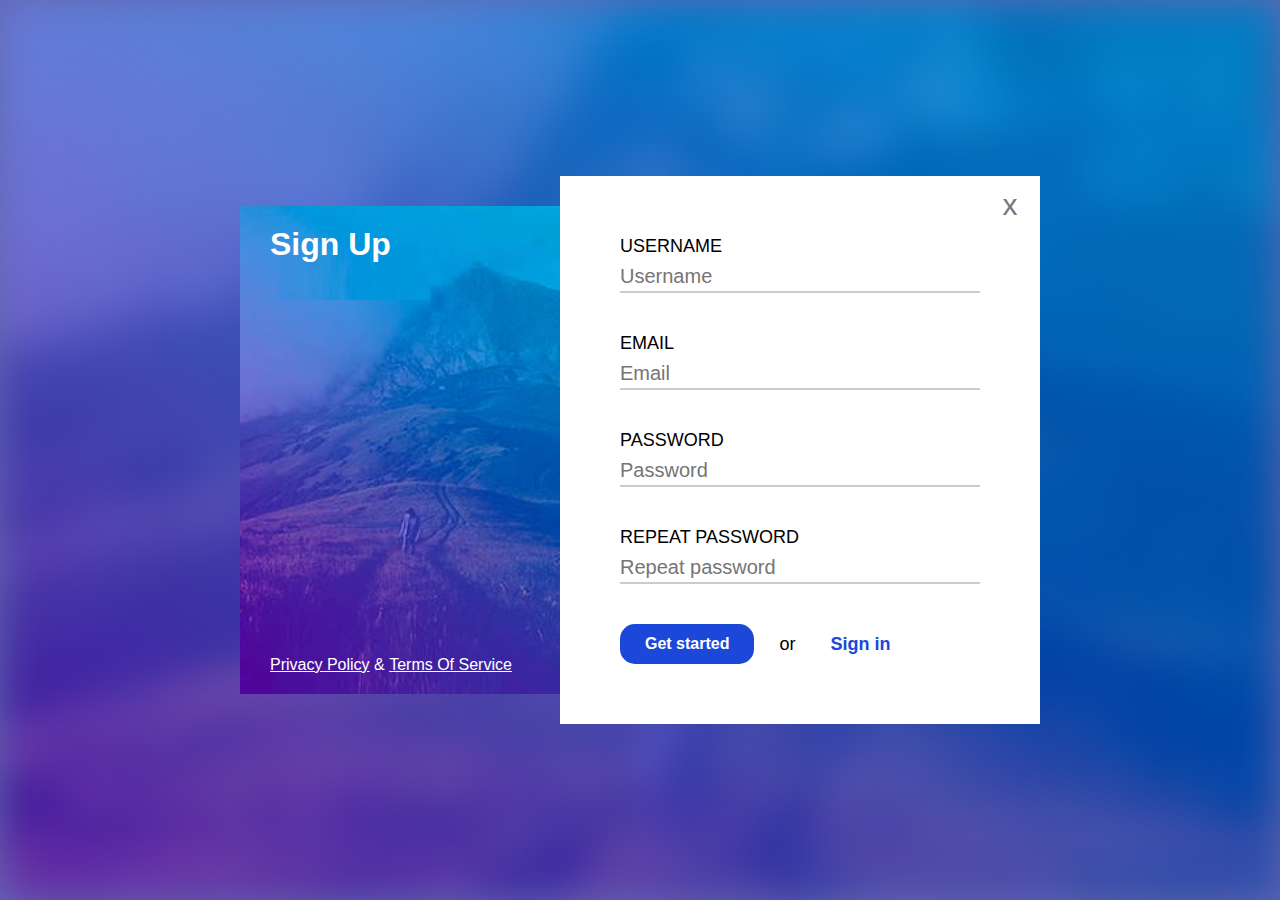
<file: index.html>
<!DOCTYPE html>
<html lang="en">

<head>
    <meta charset="UTF-8">
    <meta http-equiv="X-UA-Compatible" content="IE=edge">
    <meta name="viewport" content="width=device-width, initial-scale=1.0">
    <title>Sign up</title>
    <link rel="stylesheet" href="./css/main.css">
    <link rel="stylesheet" href="./css/form.css">
</head>

<body>
    <div class="background"></div>
    <main class="container">
        <div class="left-column">
             <h1 class="main-title">Sign up</h1>
             <div class="links">
                 <a href="#">Privacy policy</a>
                 <span>&</span>
                 <a href="#">terms of service</a>
             </div>
        </div> 
    </div>
        <div class="right-column">
             <div class="close">x</div>
             <form>
                 <div class="form-row">
                     <label for="username">Username</label>
                     <input id="username" type="text" placeholder="Username" requared>
                 </div>
                 <div class="form-row">
                     <label for="email">Email</label>
                     <input id="email" type="email" placeholder="Email" requared>
                 </div>
                 <div class="form-row">
                     <label for="pass">Password</label>
                     <input id="pass" type="password" placeholder="Password" requared>
                 </div>
                 <div class="form-row">
                     <label for="re-pass">Repeat password</label>
                     <input id="re-pass" type="password" placeholder="Repeat password" requared>
                 </div>
                 <div class="form-row">
                     <button type="submit">Get started</button>
                     <span>or</span>
                     <a href="./sign-in/">Sign in</a>
                 </div>
            </form>
        </div>      
    </main>
</body>

</html>
</file>
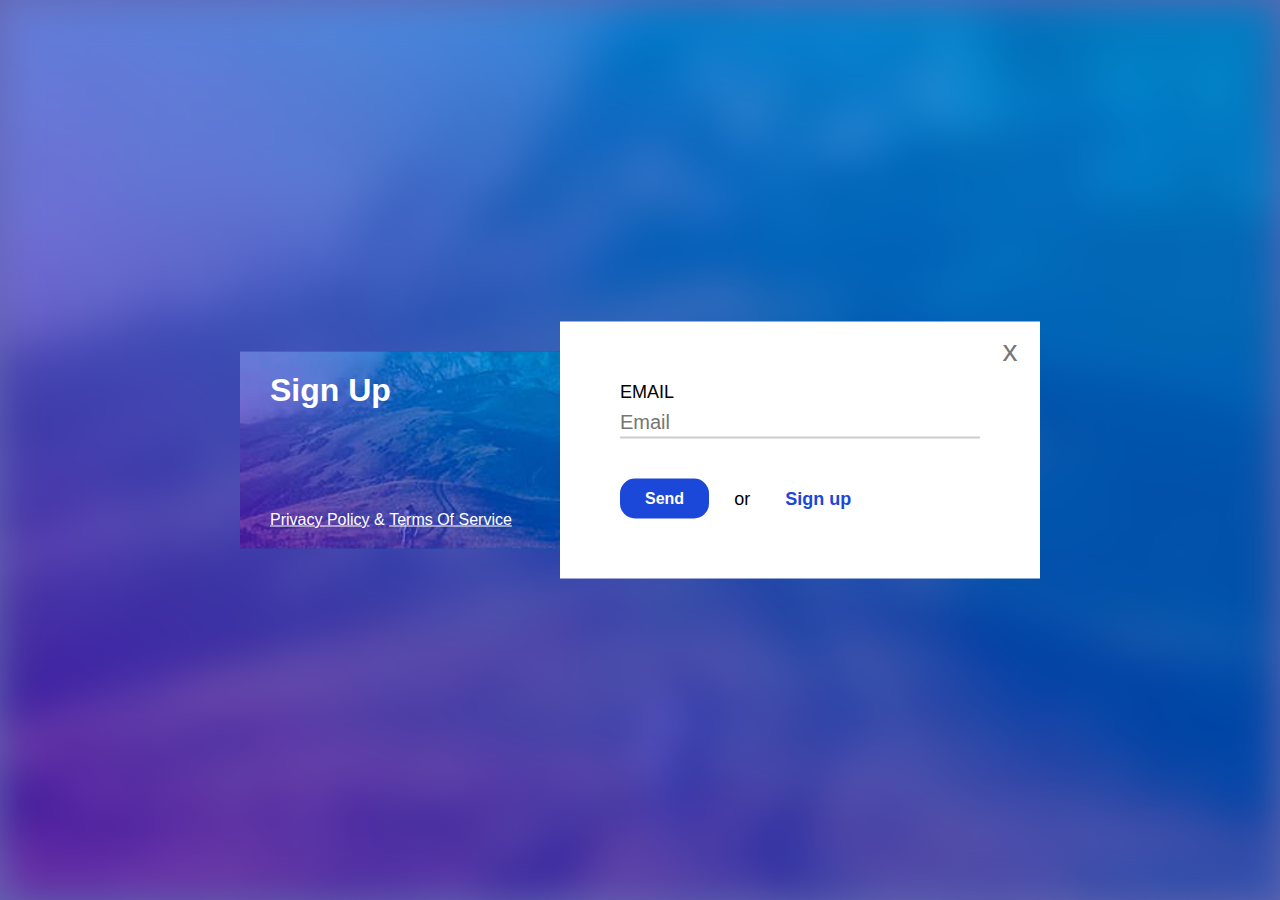
<file: forgot-password/index.html>
<!DOCTYPE html>
<html lang="en">

<head>
    <meta charset="UTF-8">
    <meta http-equiv="X-UA-Compatible" content="IE=edge">
    <meta name="viewport" content="width=device-width, initial-scale=1.0">
    <title>Forgot password?</title>
    <link rel="stylesheet" href="../css/main.css">
    <link rel="stylesheet" href="../css/form.css">
</head>

<body>
    <div class="background"></div>
    <main class="container">
        <div class="left-column">
             <h1 class="main-title">Sign up</h1>
             <div class="links">
                 <a href="#">Privacy policy</a>
                 <span>&</span>
                 <a href="#">terms of service</a>
             </div>
        </div> 
    </div>
        <div class="right-column">
             <div class="close">x</div>
             <form>
                 <div class="form-row">
                     <label for="email">Email</label>
                     <input id="email" type="email" placeholder="Email" requared>
                 </div>
                 <div class="form-row">
                     <button type="submit">Send</button>
                     <span>or</span>
                     <a href="../">Sign up</a>
                 </div>
            </form>
        </div>      
    </main>
</body>

</html>
</file>
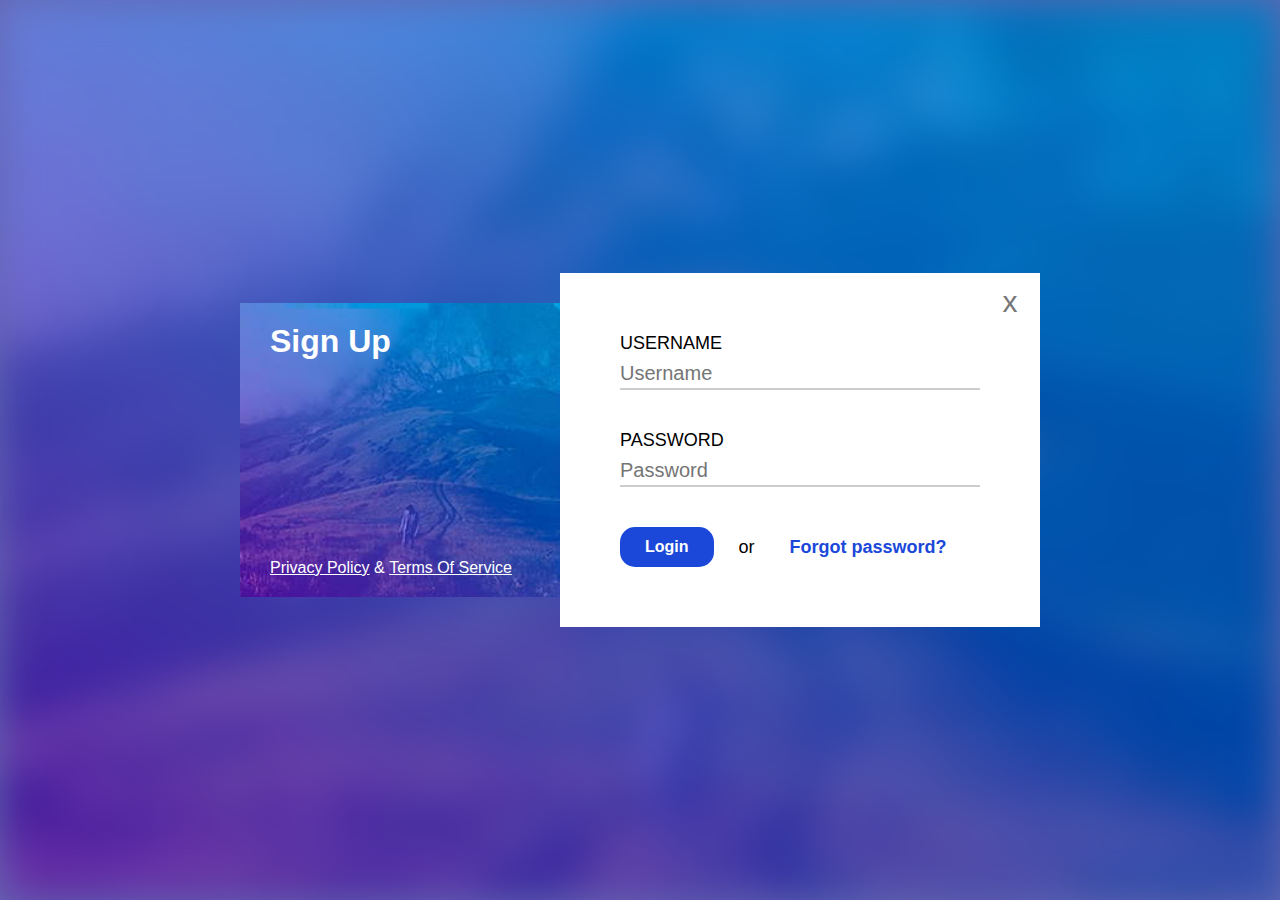
<file: sign-in/index.html>
<!DOCTYPE html>
<html lang="en">

<head>
    <meta charset="UTF-8">
    <meta http-equiv="X-UA-Compatible" content="IE=edge">
    <meta name="viewport" content="width=device-width, initial-scale=1.0">
    <title>Sign in</title>
    <link rel="stylesheet" href="../css/main.css">
    <link rel="stylesheet" href="../css/form.css">
</head>

<body>
    <div class="background"></div>
    <main class="container">
        <div class="left-column">
             <h1 class="main-title">Sign up</h1>
             <div class="links">
                 <a href="#">Privacy policy</a>
                 <span>&</span>
                 <a href="#">terms of service</a>
             </div>
        </div> 
    </div>
        <div class="right-column">
             <div class="close">x</div>
             <form>
                 <div class="form-row">
                     <label for="username">Username</label>
                     <input id="username" type="text" placeholder="Username" requared>
                 </div>
                 <div class="form-row">
                     <label for="pass">Password</label>
                     <input id="pass" type="password" placeholder="Password" requared>
                 </div>
                 <div class="form-row">
                     <button type="submit">Login</button>
                     <span>or</span>
                     <a href="../forgot-password/">Forgot password?</a>
                 </div>
            </form>
        </div>      
    </main>
</body>

</html>
</file>
<file: css/main.css>
body,
body * {
    margin: 0;
    padding: 0;
    vertical-align: top;
    box-sizing: border-box;
    font-family: 'Gill Sans', 'Gill Sans MT', Calibri, 'Trebuchet MS', sans-serif;
    word-break: break-all;
}

body {
    background-color: #6367b1;
    position: relative;
    height: 100vh;
}

.background {
    display: inline-block;
    width: 100%;
    height: 100%;
    background-color: #0054AC;
    background-image: url(../img/hill.jpg);
    background-repeat: no-repeat;
    background-position: center;
    background-size: cover;
    filter: blur(20px);
}

.container {
    display: inline-block;
    width: 800px;
    position: absolute;
    top: 50%;
    left: 50%;
    transform: translate(-50%, -50%);
}

.left-column {
    display: inline-block;
    width: 40%;
    position: absolute;
    top: 30px;
    left: 0;
    bottom: 30px;
    background-color: #0054AC;
    background-image: url(../img/hill.jpg);
    background-repeat: no-repeat;
    background-position: center;
    background-size: cover;
    font-family: 'Lucida Sans', 'Lucida Sans Regular', 'Lucida Grande', 'Lucida Sans Unicode', Geneva, Verdana, sans-serif;
    text-transform: capitalize;
    color: #fff;
}

.left-column > .main-title {
    position: absolute;
    top: 20px;
    left: 30px;
    right: 30px;
}

.left-column > .links {
    position: absolute;
    bottom: 20px;
    left: 30px;
    right: 30px;
}

.left-column > .links > a {
    color: #fff;
}

.right-column {
    width: 60%;
    float: right;
    padding: 60px;
    background-color: #fff;
}

.close {
    display:inline-block;
    width: 60px;
    height: 60px;
    font-size: 30px;
    text-align: center;
    line-height: 57px;
    position: absolute;
    top: 0;
    right: 0;
    color: #777;
}

.close:hover {
    cursor:pointer;
    color: #333;
    background-color: #CECECE;
}
</file>
<file: css/form.css>
form {
    display: inline-block;
    width: 100%;
}

form > .form-row {
    display: inline-block;
    width: 100%;
    margin-bottom: 40px;
}

form > .form-row:last-of-type {
    margin-bottom: 0;
}

form > .form-row > label {
    display: inline-block;
    width: 100%;
    margin-bottom: 5px;
    font-size: 18px;
    line-height: 20px;
    text-transform: uppercase;
}

form > .form-row > input {
    display: inline-block;
    width: 100%;
    font-size: 20px;
    line-height: 30px;
    border: none;
    border-bottom: 2px solid #ccc;
}

form > .form-row > button {
    float: left;
    padding: 10px;
    padding-left: 25px;
    padding-right: 25px ;
    font-size: 16px;
    font-weight: bold;
    line-height: 20px;
    border: none;
    border-radius: 15px;
    cursor: pointer;
    background-color: #1B48D9;
    color: #fff;
}

form > .form-row > span {
    float: left;
    padding: 10px;
    margin-left: 15px;
    margin-right: 15px;
    font-size: 18px;
    line-height: 20px;
}

form > .form-row > a {
    float: left;
    padding: 10px;
    font-size: 18px;
    line-height: 20px;
    color: #1B48D9;
    text-decoration: none;
    font-weight: bold;
}
</file>
